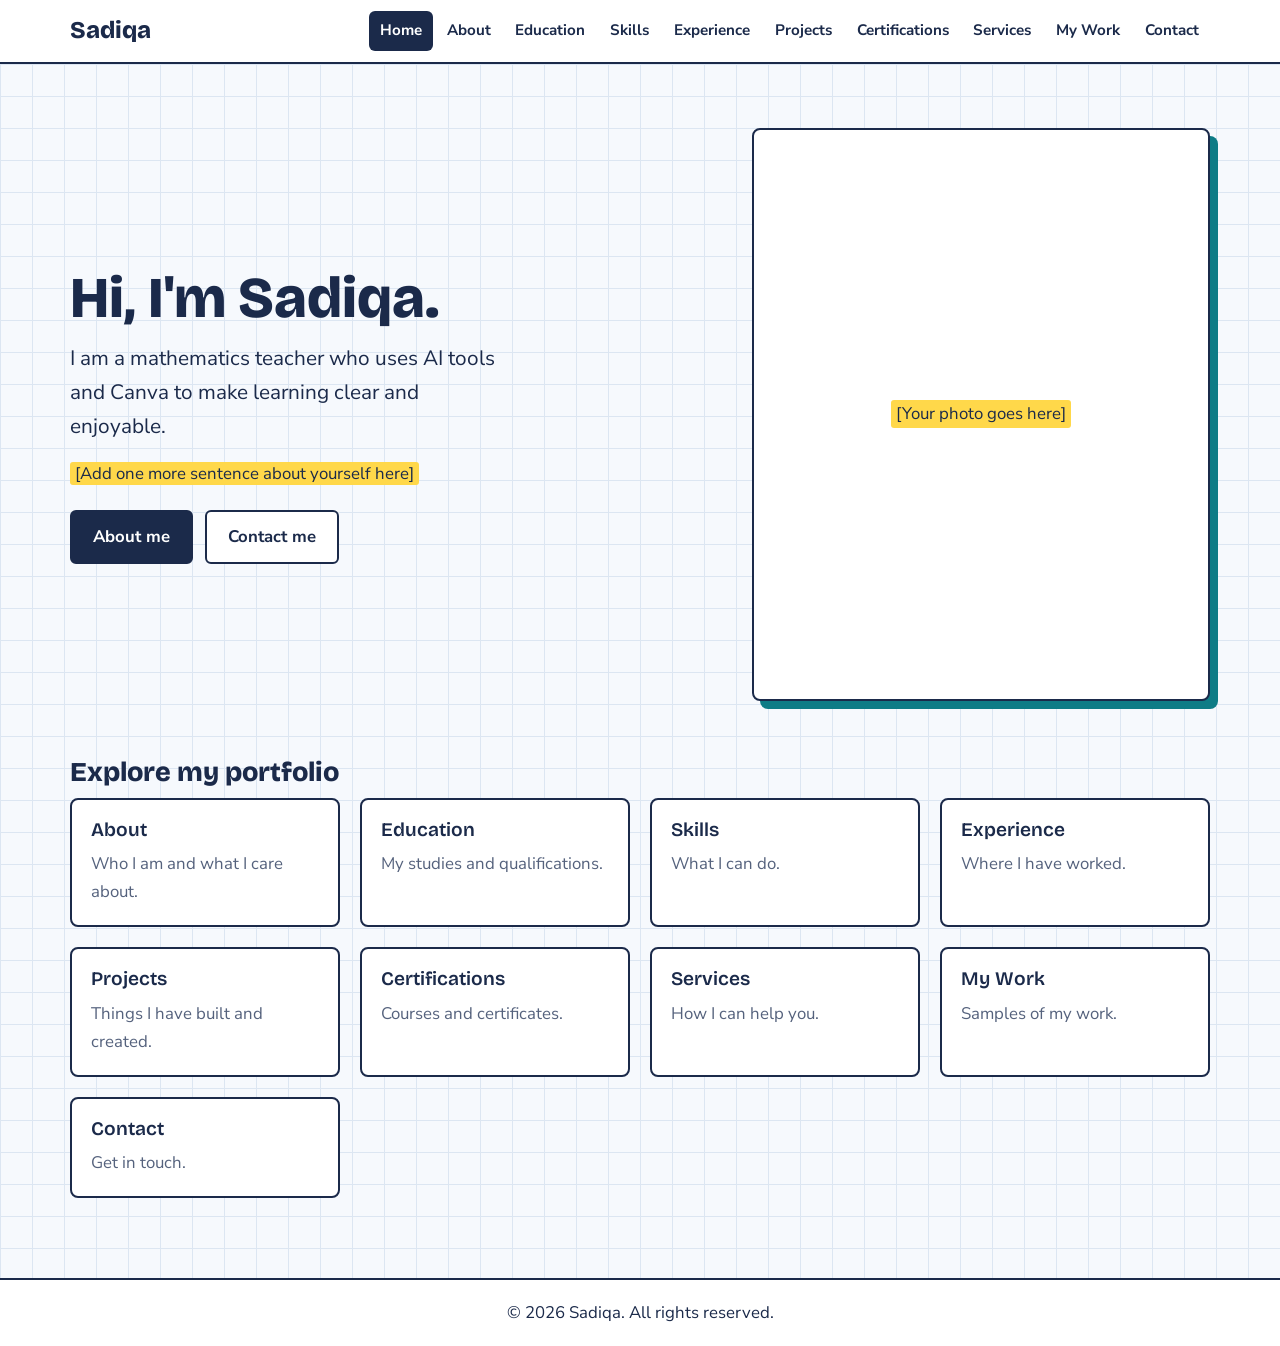
<file: index.html>
<!DOCTYPE html>
<html lang="en">
<head>
  <meta charset="UTF-8">
  <meta name="viewport" content="width=device-width, initial-scale=1">
  <title>Home | Sadiqa</title>
  <link rel="preconnect" href="https://fonts.googleapis.com">
  <link rel="preconnect" href="https://fonts.gstatic.com" crossorigin>
  <link href="https://fonts.googleapis.com/css2?family=Bricolage+Grotesque:wght@600;800&family=Nunito+Sans:wght@400;600;700&display=swap" rel="stylesheet">
  <link rel="stylesheet" href="style.css">
</head>
<body>
  <header class="site-header">
    <div class="bar">
      <a class="logo" href="index.html">Sadiqa</a>
      <button class="menu-btn" id="menuBtn" aria-label="Open menu" aria-expanded="false">Menu</button>
      <nav id="nav" aria-label="Main">
        <a href="index.html">Home</a>
        <a href="about.html">About</a>
        <a href="education.html">Education</a>
        <a href="skills.html">Skills</a>
        <a href="experience.html">Experience</a>
        <a href="projects.html">Projects</a>
        <a href="certifications.html">Certifications</a>
        <a href="services.html">Services</a>
        <a href="portfolio.html">My Work</a>
        <a href="contact.html">Contact</a>
      </nav>
    </div>
  </header>

  <main>
    <section class="hero">
      <div class="hero-text">
        <h1>Hi, I'm Sadiqa.</h1>
        <p class="lead">I am a mathematics teacher who uses AI tools and Canva to make learning clear and enjoyable.</p>
        <p><span class="ph">[Add one more sentence about yourself here]</span></p>
        <div class="btns">
          <a class="btn primary" href="about.html">About me</a>
          <a class="btn" href="contact.html">Contact me</a>
        </div>
      </div>
      <div class="photo-frame" id="photo">
        <!-- To add your photo: put it in the images folder as profile.jpg, then replace this div's text with:
             <img src="images/profile.jpg" alt="Sadiqa"> -->
        <span class="ph">[Your photo goes here]</span>
      </div>
    </section>
    <section class="block">
      <h2>Explore my portfolio</h2>
      <div class="grid">
      <a class="link-card" href="about.html"><h3>About</h3><p>Who I am and what I care about.</p></a>
      <a class="link-card" href="education.html"><h3>Education</h3><p>My studies and qualifications.</p></a>
      <a class="link-card" href="skills.html"><h3>Skills</h3><p>What I can do.</p></a>
      <a class="link-card" href="experience.html"><h3>Experience</h3><p>Where I have worked.</p></a>
      <a class="link-card" href="projects.html"><h3>Projects</h3><p>Things I have built and created.</p></a>
      <a class="link-card" href="certifications.html"><h3>Certifications</h3><p>Courses and certificates.</p></a>
      <a class="link-card" href="services.html"><h3>Services</h3><p>How I can help you.</p></a>
      <a class="link-card" href="portfolio.html"><h3>My Work</h3><p>Samples of my work.</p></a>
      <a class="link-card" href="contact.html"><h3>Contact</h3><p>Get in touch.</p></a>
      </div>
    </section>
  </main>

  <footer class="site-footer">
    <p>&copy; <span id="year"></span> Sadiqa. All rights reserved.</p>
  </footer>
  <script src="script.js"></script>
</body>
</html>
</file>
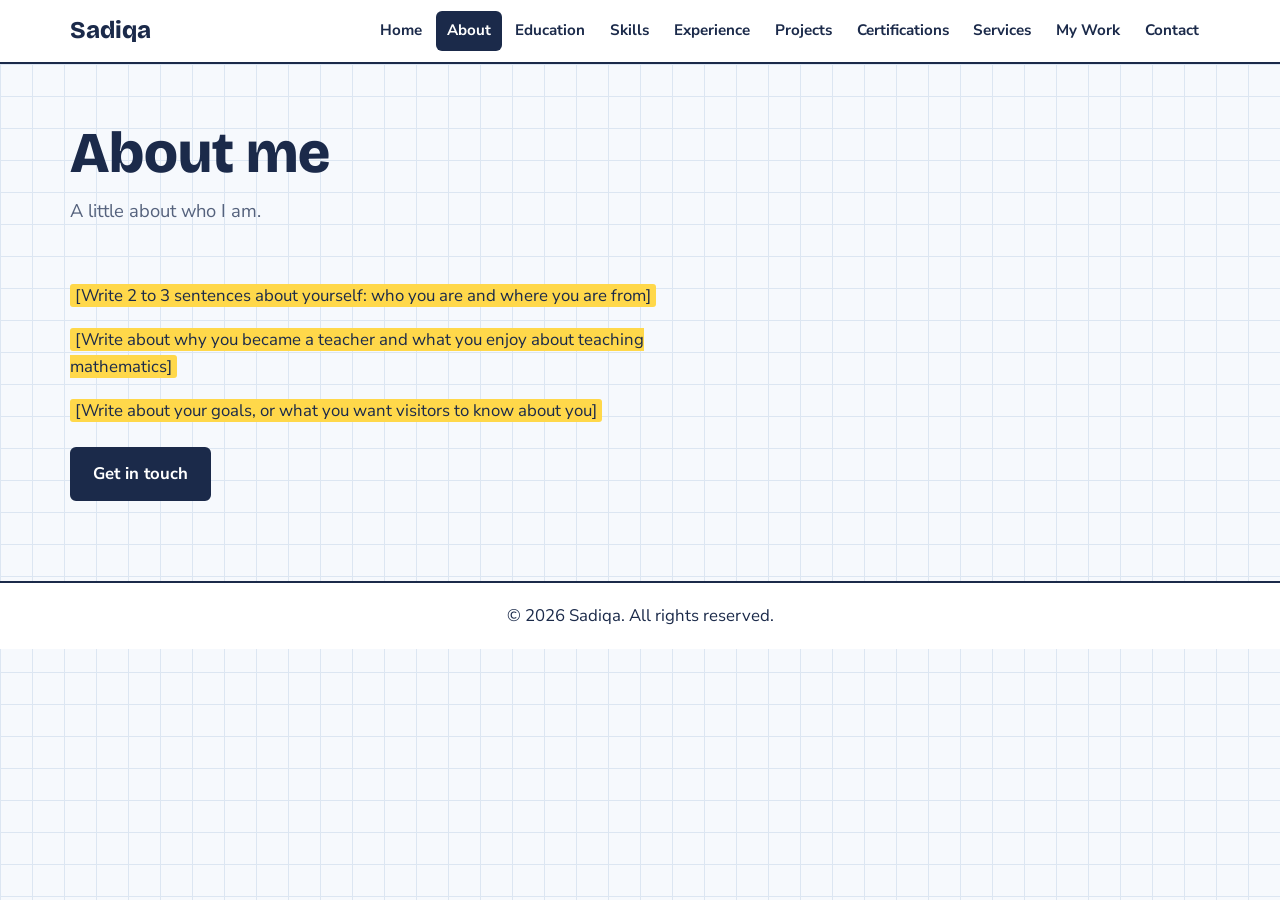
<file: about.html>
<!DOCTYPE html>
<html lang="en">
<head>
  <meta charset="UTF-8">
  <meta name="viewport" content="width=device-width, initial-scale=1">
  <title>About me | Sadiqa</title>
  <link rel="preconnect" href="https://fonts.googleapis.com">
  <link rel="preconnect" href="https://fonts.gstatic.com" crossorigin>
  <link href="https://fonts.googleapis.com/css2?family=Bricolage+Grotesque:wght@600;800&family=Nunito+Sans:wght@400;600;700&display=swap" rel="stylesheet">
  <link rel="stylesheet" href="style.css">
</head>
<body>
  <header class="site-header">
    <div class="bar">
      <a class="logo" href="index.html">Sadiqa</a>
      <button class="menu-btn" id="menuBtn" aria-label="Open menu" aria-expanded="false">Menu</button>
      <nav id="nav" aria-label="Main">
        <a href="index.html">Home</a>
        <a href="about.html">About</a>
        <a href="education.html">Education</a>
        <a href="skills.html">Skills</a>
        <a href="experience.html">Experience</a>
        <a href="projects.html">Projects</a>
        <a href="certifications.html">Certifications</a>
        <a href="services.html">Services</a>
        <a href="portfolio.html">My Work</a>
        <a href="contact.html">Contact</a>
      </nav>
    </div>
  </header>

  <main>
    <section class="page-head">
      <h1>About me</h1>
      <p>A little about who I am.</p>
    </section>
    <section class="block narrow">
      <p><span class="ph">[Write 2 to 3 sentences about yourself: who you are and where you are from]</span></p>
      <p><span class="ph">[Write about why you became a teacher and what you enjoy about teaching mathematics]</span></p>
      <p><span class="ph">[Write about your goals, or what you want visitors to know about you]</span></p>
      <div class="btns"><a class="btn primary" href="contact.html">Get in touch</a></div>
    </section>
  </main>

  <footer class="site-footer">
    <p>&copy; <span id="year"></span> Sadiqa. All rights reserved.</p>
  </footer>
  <script src="script.js"></script>
</body>
</html>
</file>
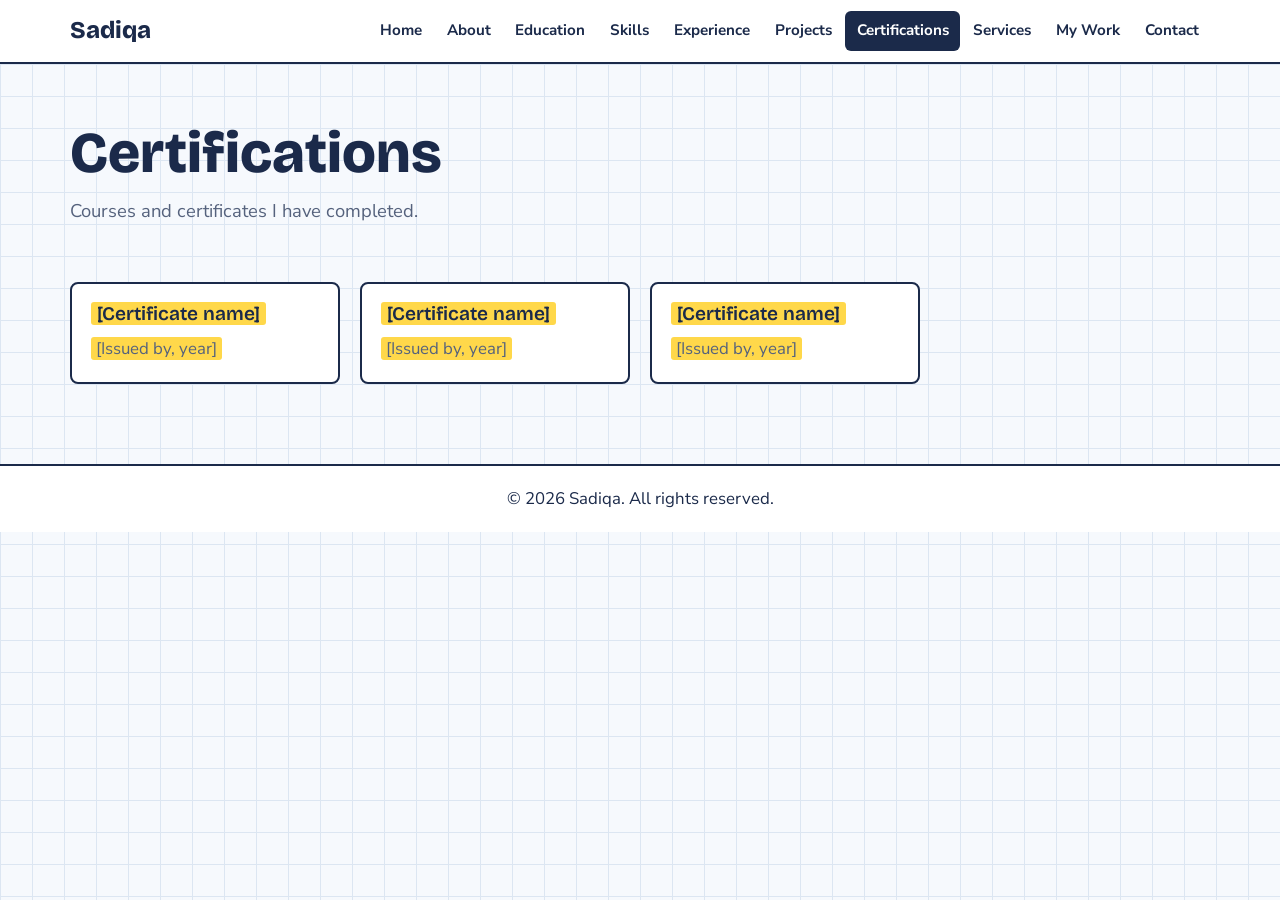
<file: certifications.html>
<!DOCTYPE html>
<html lang="en">
<head>
  <meta charset="UTF-8">
  <meta name="viewport" content="width=device-width, initial-scale=1">
  <title>Certifications | Sadiqa</title>
  <link rel="preconnect" href="https://fonts.googleapis.com">
  <link rel="preconnect" href="https://fonts.gstatic.com" crossorigin>
  <link href="https://fonts.googleapis.com/css2?family=Bricolage+Grotesque:wght@600;800&family=Nunito+Sans:wght@400;600;700&display=swap" rel="stylesheet">
  <link rel="stylesheet" href="style.css">
</head>
<body>
  <header class="site-header">
    <div class="bar">
      <a class="logo" href="index.html">Sadiqa</a>
      <button class="menu-btn" id="menuBtn" aria-label="Open menu" aria-expanded="false">Menu</button>
      <nav id="nav" aria-label="Main">
        <a href="index.html">Home</a>
        <a href="about.html">About</a>
        <a href="education.html">Education</a>
        <a href="skills.html">Skills</a>
        <a href="experience.html">Experience</a>
        <a href="projects.html">Projects</a>
        <a href="certifications.html">Certifications</a>
        <a href="services.html">Services</a>
        <a href="portfolio.html">My Work</a>
        <a href="contact.html">Contact</a>
      </nav>
    </div>
  </header>

  <main>
    <section class="page-head">
      <h1>Certifications</h1>
      <p>Courses and certificates I have completed.</p>
    </section>
    <section class="block">
      <div class="grid">
      <article class="card">
        <h3><span class="ph">[Certificate name]</span></h3>
        <p><span class="ph">[Issued by, year]</span></p>
      </article>
      <article class="card">
        <h3><span class="ph">[Certificate name]</span></h3>
        <p><span class="ph">[Issued by, year]</span></p>
      </article>
      <article class="card">
        <h3><span class="ph">[Certificate name]</span></h3>
        <p><span class="ph">[Issued by, year]</span></p>
      </article>
      </div>
    </section>
  </main>

  <footer class="site-footer">
    <p>&copy; <span id="year"></span> Sadiqa. All rights reserved.</p>
  </footer>
  <script src="script.js"></script>
</body>
</html>
</file>
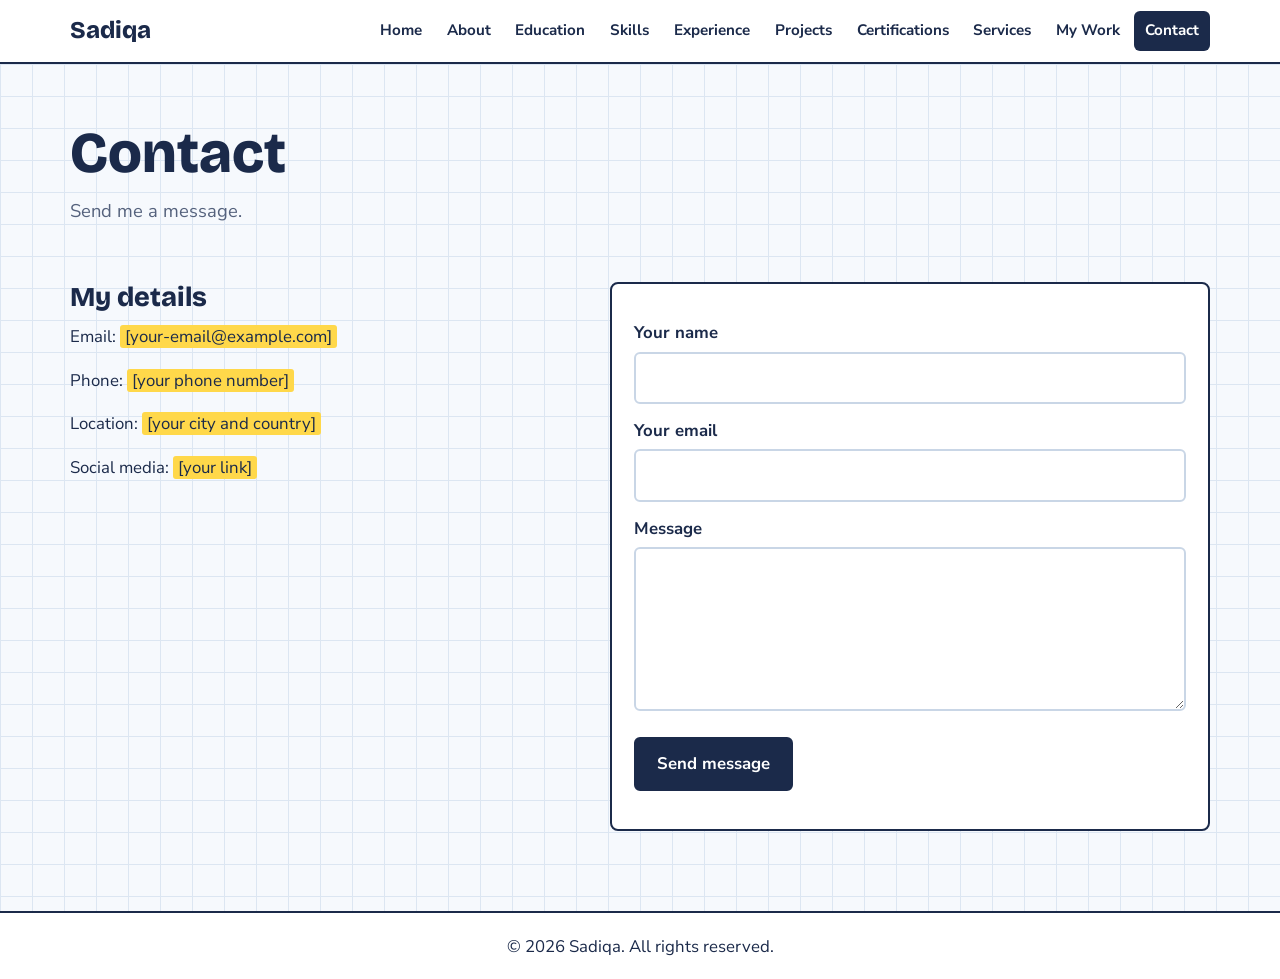
<file: contact.html>
<!DOCTYPE html>
<html lang="en">
<head>
  <meta charset="UTF-8">
  <meta name="viewport" content="width=device-width, initial-scale=1">
  <title>Contact | Sadiqa</title>
  <link rel="preconnect" href="https://fonts.googleapis.com">
  <link rel="preconnect" href="https://fonts.gstatic.com" crossorigin>
  <link href="https://fonts.googleapis.com/css2?family=Bricolage+Grotesque:wght@600;800&family=Nunito+Sans:wght@400;600;700&display=swap" rel="stylesheet">
  <link rel="stylesheet" href="style.css">
</head>
<body>
  <header class="site-header">
    <div class="bar">
      <a class="logo" href="index.html">Sadiqa</a>
      <button class="menu-btn" id="menuBtn" aria-label="Open menu" aria-expanded="false">Menu</button>
      <nav id="nav" aria-label="Main">
        <a href="index.html">Home</a>
        <a href="about.html">About</a>
        <a href="education.html">Education</a>
        <a href="skills.html">Skills</a>
        <a href="experience.html">Experience</a>
        <a href="projects.html">Projects</a>
        <a href="certifications.html">Certifications</a>
        <a href="services.html">Services</a>
        <a href="portfolio.html">My Work</a>
        <a href="contact.html">Contact</a>
      </nav>
    </div>
  </header>

  <main>
    <section class="page-head">
      <h1>Contact</h1>
      <p>Send me a message.</p>
    </section>
    <section class="block two-col">
      <div>
        <h2>My details</h2>
        <p>Email: <span class="ph">[your-email@example.com]</span></p>
        <p>Phone: <span class="ph">[your phone number]</span></p>
        <p>Location: <span class="ph">[your city and country]</span></p>
        <p>Social media: <span class="ph">[your link]</span></p>
      </div>
      <form id="contactForm">
        <label for="name">Your name</label>
        <input id="name" name="name" type="text" required>
        <label for="email">Your email</label>
        <input id="email" name="email" type="email" required>
        <label for="message">Message</label>
        <textarea id="message" name="message" rows="5" required></textarea>
        <button class="btn primary" type="submit">Send message</button>
        <p id="formNote" class="note"></p>
      </form>
    </section>
  </main>

  <footer class="site-footer">
    <p>&copy; <span id="year"></span> Sadiqa. All rights reserved.</p>
  </footer>
  <script src="script.js"></script>
</body>
</html>
</file>
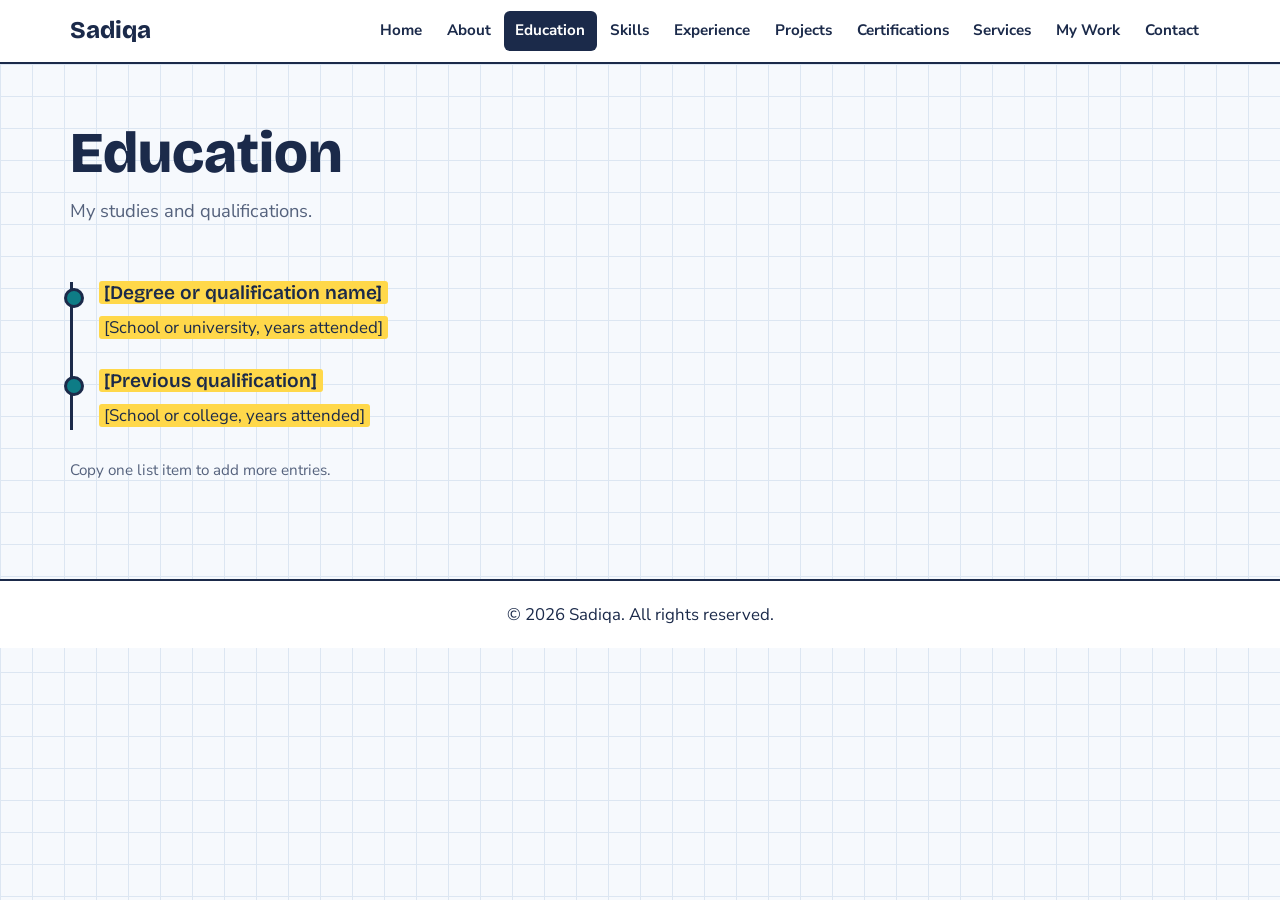
<file: education.html>
<!DOCTYPE html>
<html lang="en">
<head>
  <meta charset="UTF-8">
  <meta name="viewport" content="width=device-width, initial-scale=1">
  <title>Education | Sadiqa</title>
  <link rel="preconnect" href="https://fonts.googleapis.com">
  <link rel="preconnect" href="https://fonts.gstatic.com" crossorigin>
  <link href="https://fonts.googleapis.com/css2?family=Bricolage+Grotesque:wght@600;800&family=Nunito+Sans:wght@400;600;700&display=swap" rel="stylesheet">
  <link rel="stylesheet" href="style.css">
</head>
<body>
  <header class="site-header">
    <div class="bar">
      <a class="logo" href="index.html">Sadiqa</a>
      <button class="menu-btn" id="menuBtn" aria-label="Open menu" aria-expanded="false">Menu</button>
      <nav id="nav" aria-label="Main">
        <a href="index.html">Home</a>
        <a href="about.html">About</a>
        <a href="education.html">Education</a>
        <a href="skills.html">Skills</a>
        <a href="experience.html">Experience</a>
        <a href="projects.html">Projects</a>
        <a href="certifications.html">Certifications</a>
        <a href="services.html">Services</a>
        <a href="portfolio.html">My Work</a>
        <a href="contact.html">Contact</a>
      </nav>
    </div>
  </header>

  <main>
    <section class="page-head">
      <h1>Education</h1>
      <p>My studies and qualifications.</p>
    </section>
    <section class="block narrow">
      <ol class="timeline">
      <li><h3><span class="ph">[Degree or qualification name]</span></h3><p><span class="ph">[School or university, years attended]</span></p></li>
      <li><h3><span class="ph">[Previous qualification]</span></h3><p><span class="ph">[School or college, years attended]</span></p></li>
      </ol>
      <p class="note">Copy one list item to add more entries.</p>
    </section>
  </main>

  <footer class="site-footer">
    <p>&copy; <span id="year"></span> Sadiqa. All rights reserved.</p>
  </footer>
  <script src="script.js"></script>
</body>
</html>
</file>
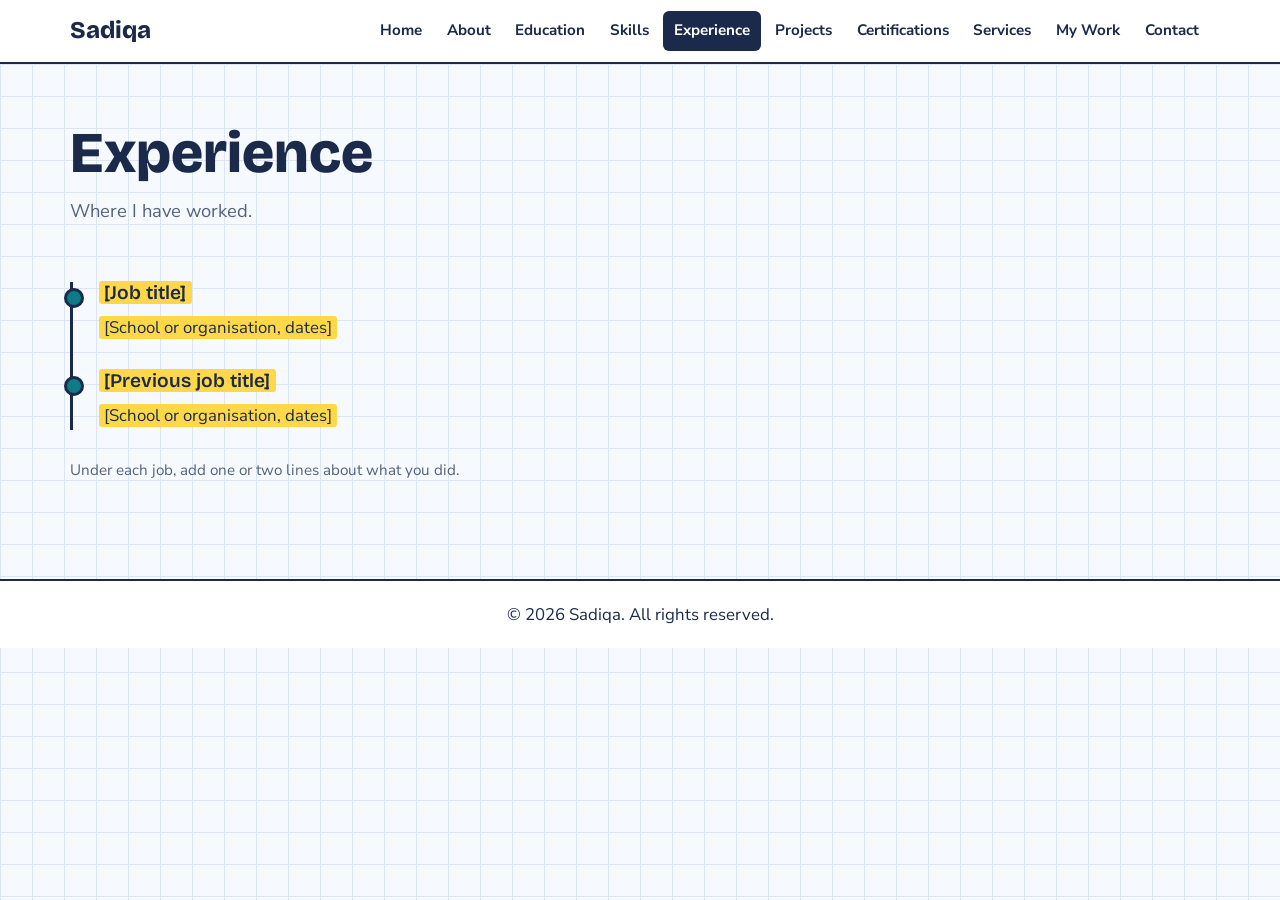
<file: experience.html>
<!DOCTYPE html>
<html lang="en">
<head>
  <meta charset="UTF-8">
  <meta name="viewport" content="width=device-width, initial-scale=1">
  <title>Experience | Sadiqa</title>
  <link rel="preconnect" href="https://fonts.googleapis.com">
  <link rel="preconnect" href="https://fonts.gstatic.com" crossorigin>
  <link href="https://fonts.googleapis.com/css2?family=Bricolage+Grotesque:wght@600;800&family=Nunito+Sans:wght@400;600;700&display=swap" rel="stylesheet">
  <link rel="stylesheet" href="style.css">
</head>
<body>
  <header class="site-header">
    <div class="bar">
      <a class="logo" href="index.html">Sadiqa</a>
      <button class="menu-btn" id="menuBtn" aria-label="Open menu" aria-expanded="false">Menu</button>
      <nav id="nav" aria-label="Main">
        <a href="index.html">Home</a>
        <a href="about.html">About</a>
        <a href="education.html">Education</a>
        <a href="skills.html">Skills</a>
        <a href="experience.html">Experience</a>
        <a href="projects.html">Projects</a>
        <a href="certifications.html">Certifications</a>
        <a href="services.html">Services</a>
        <a href="portfolio.html">My Work</a>
        <a href="contact.html">Contact</a>
      </nav>
    </div>
  </header>

  <main>
    <section class="page-head">
      <h1>Experience</h1>
      <p>Where I have worked.</p>
    </section>
    <section class="block narrow">
      <ol class="timeline">
      <li><h3><span class="ph">[Job title]</span></h3><p><span class="ph">[School or organisation, dates]</span></p></li>
      <li><h3><span class="ph">[Previous job title]</span></h3><p><span class="ph">[School or organisation, dates]</span></p></li>
      </ol>
      <p class="note">Under each job, add one or two lines about what you did.</p>
    </section>
  </main>

  <footer class="site-footer">
    <p>&copy; <span id="year"></span> Sadiqa. All rights reserved.</p>
  </footer>
  <script src="script.js"></script>
</body>
</html>
</file>
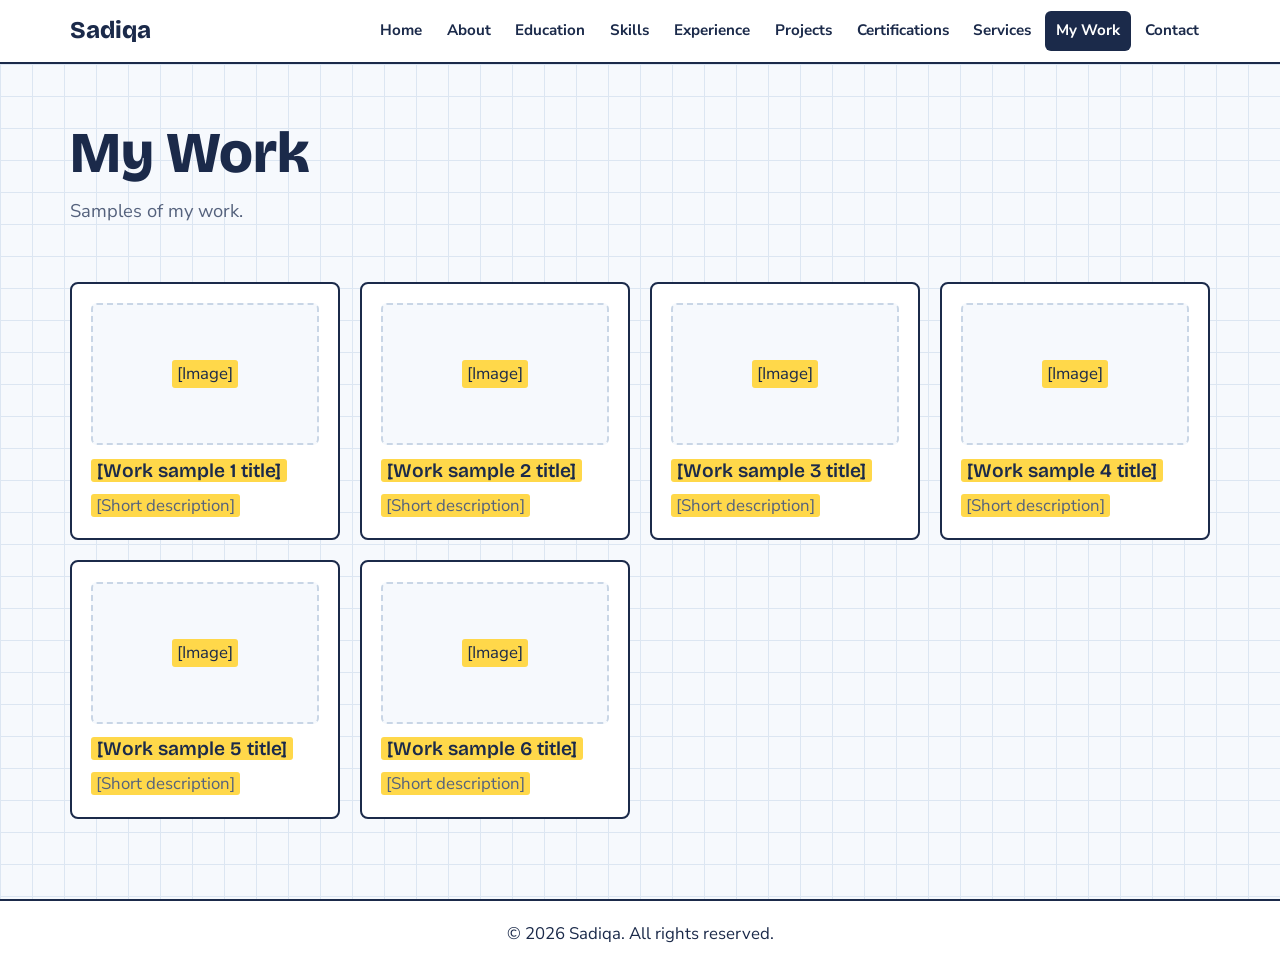
<file: portfolio.html>
<!DOCTYPE html>
<html lang="en">
<head>
  <meta charset="UTF-8">
  <meta name="viewport" content="width=device-width, initial-scale=1">
  <title>My Work | Sadiqa</title>
  <link rel="preconnect" href="https://fonts.googleapis.com">
  <link rel="preconnect" href="https://fonts.gstatic.com" crossorigin>
  <link href="https://fonts.googleapis.com/css2?family=Bricolage+Grotesque:wght@600;800&family=Nunito+Sans:wght@400;600;700&display=swap" rel="stylesheet">
  <link rel="stylesheet" href="style.css">
</head>
<body>
  <header class="site-header">
    <div class="bar">
      <a class="logo" href="index.html">Sadiqa</a>
      <button class="menu-btn" id="menuBtn" aria-label="Open menu" aria-expanded="false">Menu</button>
      <nav id="nav" aria-label="Main">
        <a href="index.html">Home</a>
        <a href="about.html">About</a>
        <a href="education.html">Education</a>
        <a href="skills.html">Skills</a>
        <a href="experience.html">Experience</a>
        <a href="projects.html">Projects</a>
        <a href="certifications.html">Certifications</a>
        <a href="services.html">Services</a>
        <a href="portfolio.html">My Work</a>
        <a href="contact.html">Contact</a>
      </nav>
    </div>
  </header>

  <main>
    <section class="page-head">
      <h1>My Work</h1>
      <p>Samples of my work.</p>
    </section>
    <section class="block">
      <div class="grid">
      <article class="card">
        <div class="thumb"><span class="ph">[Image]</span></div>
        <h3><span class="ph">[Work sample 1 title]</span></h3>
        <p><span class="ph">[Short description]</span></p>
      </article>
      <article class="card">
        <div class="thumb"><span class="ph">[Image]</span></div>
        <h3><span class="ph">[Work sample 2 title]</span></h3>
        <p><span class="ph">[Short description]</span></p>
      </article>
      <article class="card">
        <div class="thumb"><span class="ph">[Image]</span></div>
        <h3><span class="ph">[Work sample 3 title]</span></h3>
        <p><span class="ph">[Short description]</span></p>
      </article>
      <article class="card">
        <div class="thumb"><span class="ph">[Image]</span></div>
        <h3><span class="ph">[Work sample 4 title]</span></h3>
        <p><span class="ph">[Short description]</span></p>
      </article>
      <article class="card">
        <div class="thumb"><span class="ph">[Image]</span></div>
        <h3><span class="ph">[Work sample 5 title]</span></h3>
        <p><span class="ph">[Short description]</span></p>
      </article>
      <article class="card">
        <div class="thumb"><span class="ph">[Image]</span></div>
        <h3><span class="ph">[Work sample 6 title]</span></h3>
        <p><span class="ph">[Short description]</span></p>
      </article>
      </div>
    </section>
  </main>

  <footer class="site-footer">
    <p>&copy; <span id="year"></span> Sadiqa. All rights reserved.</p>
  </footer>
  <script src="script.js"></script>
</body>
</html>
</file>
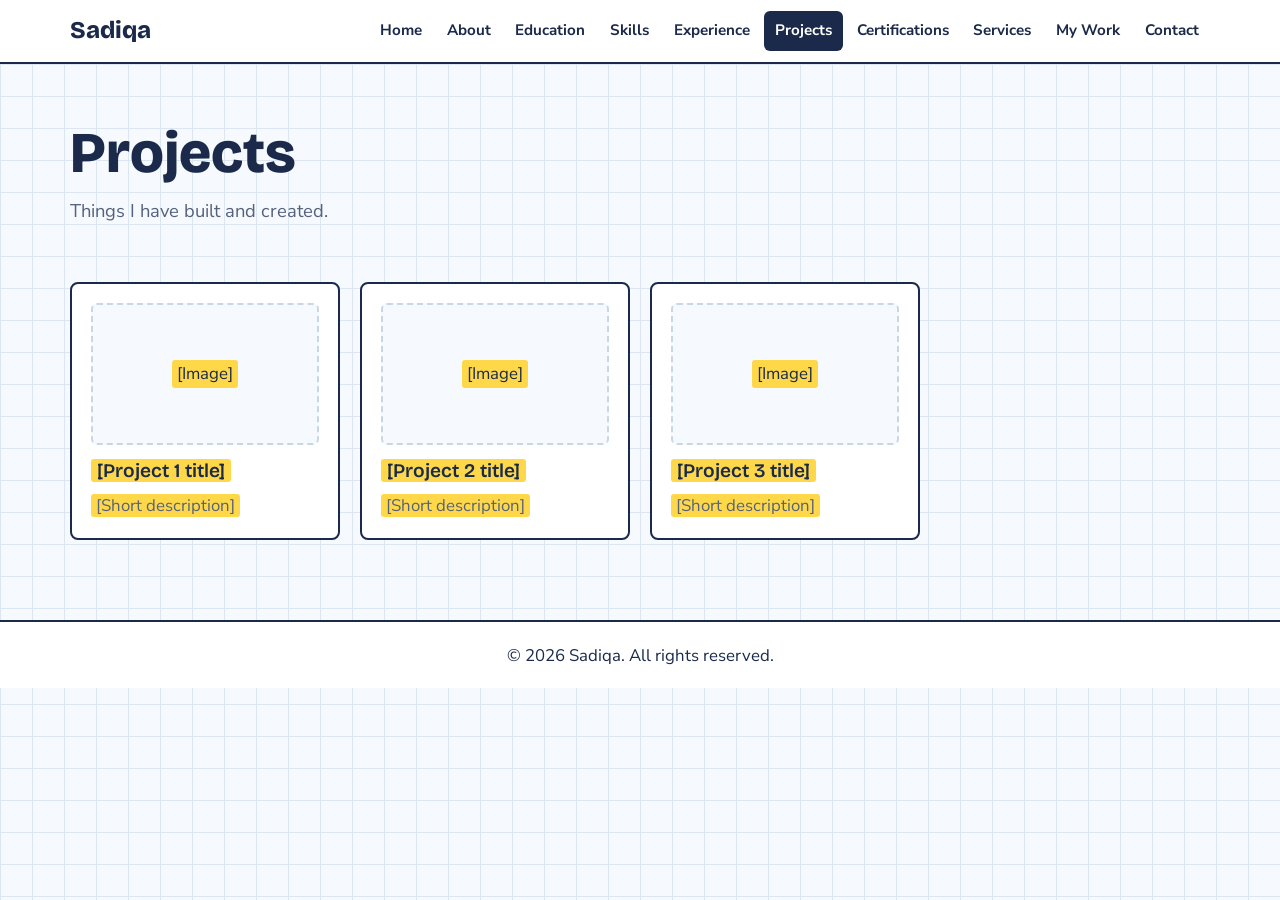
<file: projects.html>
<!DOCTYPE html>
<html lang="en">
<head>
  <meta charset="UTF-8">
  <meta name="viewport" content="width=device-width, initial-scale=1">
  <title>Projects | Sadiqa</title>
  <link rel="preconnect" href="https://fonts.googleapis.com">
  <link rel="preconnect" href="https://fonts.gstatic.com" crossorigin>
  <link href="https://fonts.googleapis.com/css2?family=Bricolage+Grotesque:wght@600;800&family=Nunito+Sans:wght@400;600;700&display=swap" rel="stylesheet">
  <link rel="stylesheet" href="style.css">
</head>
<body>
  <header class="site-header">
    <div class="bar">
      <a class="logo" href="index.html">Sadiqa</a>
      <button class="menu-btn" id="menuBtn" aria-label="Open menu" aria-expanded="false">Menu</button>
      <nav id="nav" aria-label="Main">
        <a href="index.html">Home</a>
        <a href="about.html">About</a>
        <a href="education.html">Education</a>
        <a href="skills.html">Skills</a>
        <a href="experience.html">Experience</a>
        <a href="projects.html">Projects</a>
        <a href="certifications.html">Certifications</a>
        <a href="services.html">Services</a>
        <a href="portfolio.html">My Work</a>
        <a href="contact.html">Contact</a>
      </nav>
    </div>
  </header>

  <main>
    <section class="page-head">
      <h1>Projects</h1>
      <p>Things I have built and created.</p>
    </section>
    <section class="block">
      <div class="grid">
      <article class="card">
        <div class="thumb"><span class="ph">[Image]</span></div>
        <h3><span class="ph">[Project 1 title]</span></h3>
        <p><span class="ph">[Short description]</span></p>
      </article>
      <article class="card">
        <div class="thumb"><span class="ph">[Image]</span></div>
        <h3><span class="ph">[Project 2 title]</span></h3>
        <p><span class="ph">[Short description]</span></p>
      </article>
      <article class="card">
        <div class="thumb"><span class="ph">[Image]</span></div>
        <h3><span class="ph">[Project 3 title]</span></h3>
        <p><span class="ph">[Short description]</span></p>
      </article>
      </div>
    </section>
  </main>

  <footer class="site-footer">
    <p>&copy; <span id="year"></span> Sadiqa. All rights reserved.</p>
  </footer>
  <script src="script.js"></script>
</body>
</html>
</file>
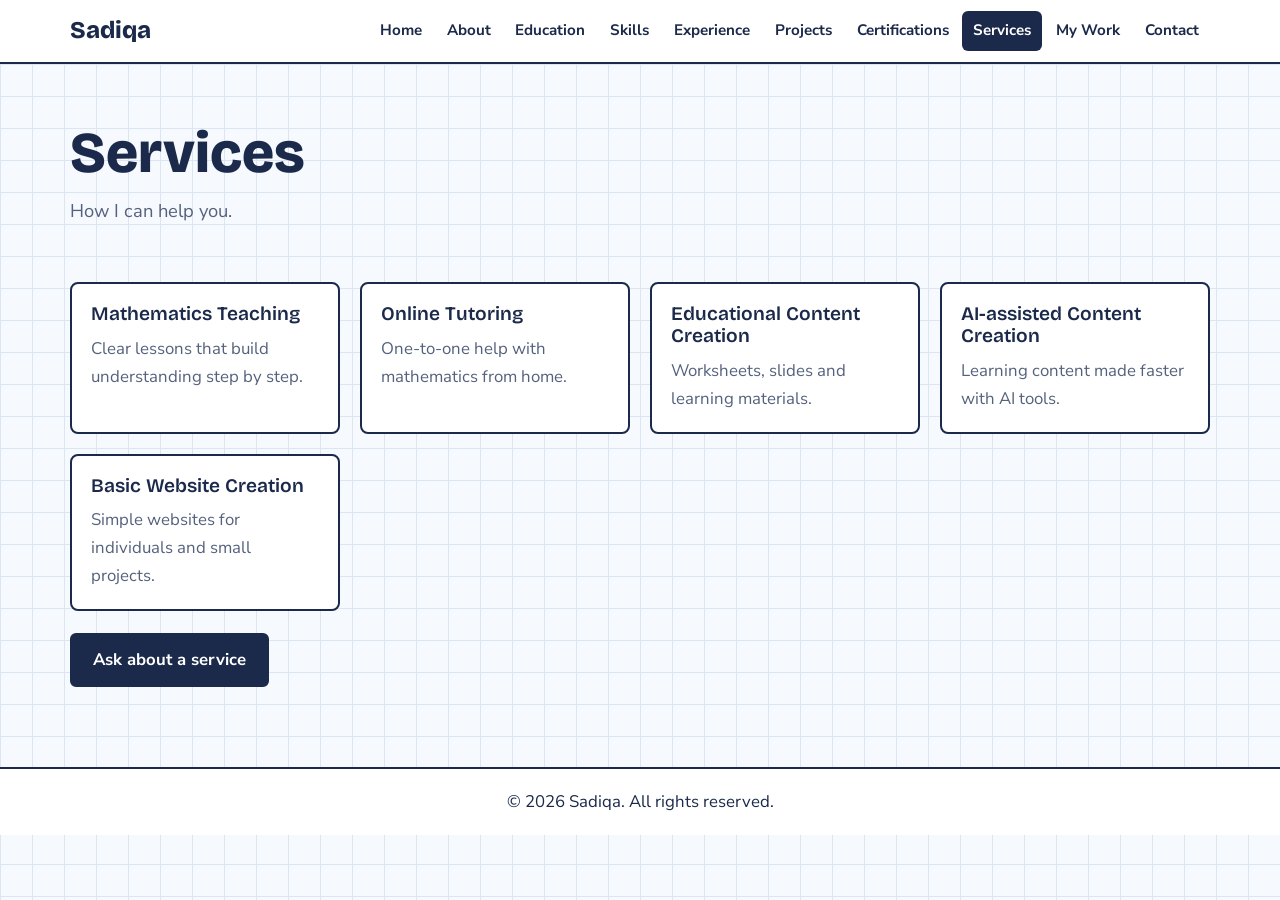
<file: services.html>
<!DOCTYPE html>
<html lang="en">
<head>
  <meta charset="UTF-8">
  <meta name="viewport" content="width=device-width, initial-scale=1">
  <title>Services | Sadiqa</title>
  <link rel="preconnect" href="https://fonts.googleapis.com">
  <link rel="preconnect" href="https://fonts.gstatic.com" crossorigin>
  <link href="https://fonts.googleapis.com/css2?family=Bricolage+Grotesque:wght@600;800&family=Nunito+Sans:wght@400;600;700&display=swap" rel="stylesheet">
  <link rel="stylesheet" href="style.css">
</head>
<body>
  <header class="site-header">
    <div class="bar">
      <a class="logo" href="index.html">Sadiqa</a>
      <button class="menu-btn" id="menuBtn" aria-label="Open menu" aria-expanded="false">Menu</button>
      <nav id="nav" aria-label="Main">
        <a href="index.html">Home</a>
        <a href="about.html">About</a>
        <a href="education.html">Education</a>
        <a href="skills.html">Skills</a>
        <a href="experience.html">Experience</a>
        <a href="projects.html">Projects</a>
        <a href="certifications.html">Certifications</a>
        <a href="services.html">Services</a>
        <a href="portfolio.html">My Work</a>
        <a href="contact.html">Contact</a>
      </nav>
    </div>
  </header>

  <main>
    <section class="page-head">
      <h1>Services</h1>
      <p>How I can help you.</p>
    </section>
    <section class="block">
      <div class="grid">
      <article class="card"><h3>Mathematics Teaching</h3><p>Clear lessons that build understanding step by step.</p></article>
      <article class="card"><h3>Online Tutoring</h3><p>One-to-one help with mathematics from home.</p></article>
      <article class="card"><h3>Educational Content Creation</h3><p>Worksheets, slides and learning materials.</p></article>
      <article class="card"><h3>AI-assisted Content Creation</h3><p>Learning content made faster with AI tools.</p></article>
      <article class="card"><h3>Basic Website Creation</h3><p>Simple websites for individuals and small projects.</p></article>
      </div>
      <div class="btns"><a class="btn primary" href="contact.html">Ask about a service</a></div>
    </section>
  </main>

  <footer class="site-footer">
    <p>&copy; <span id="year"></span> Sadiqa. All rights reserved.</p>
  </footer>
  <script src="script.js"></script>
</body>
</html>
</file>
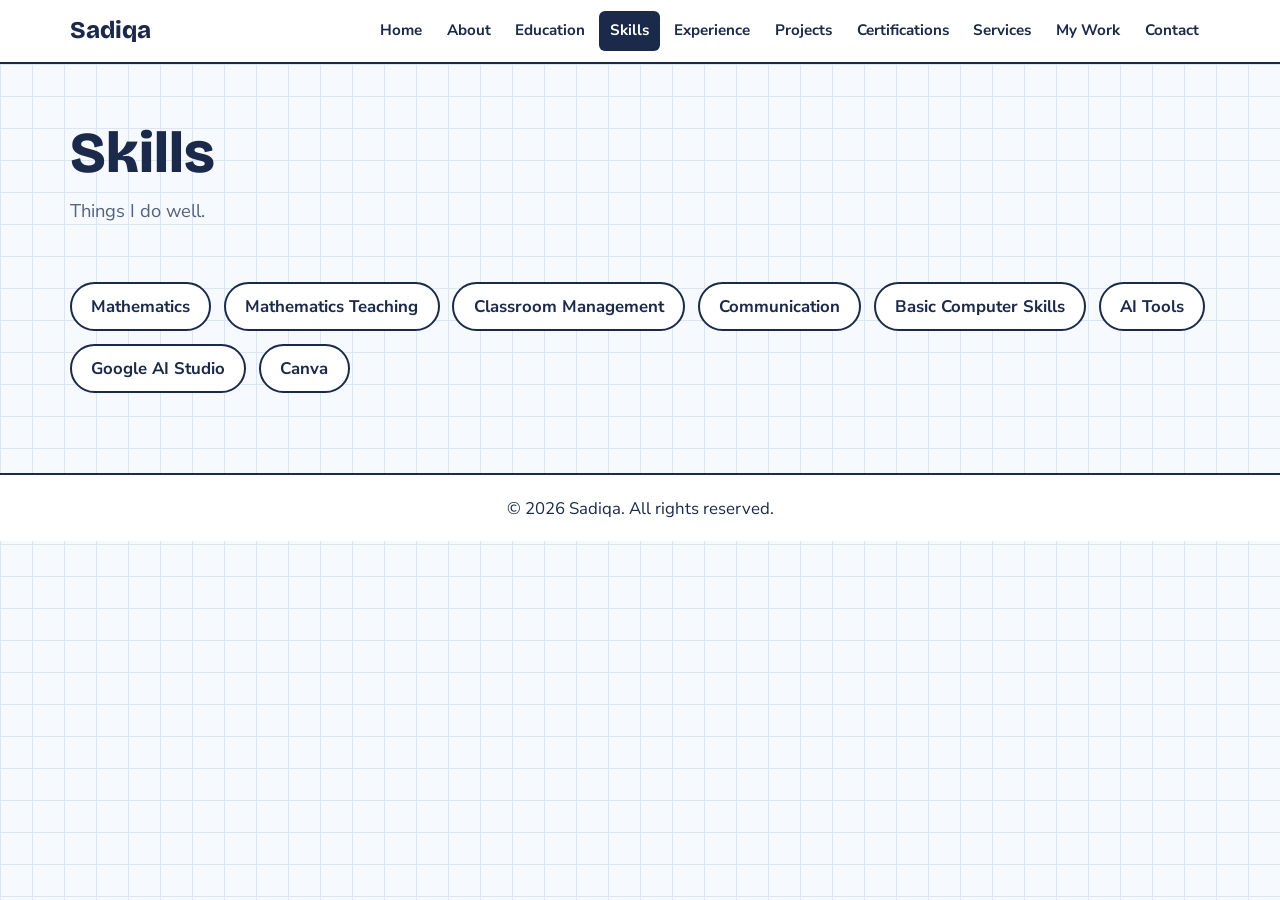
<file: skills.html>
<!DOCTYPE html>
<html lang="en">
<head>
  <meta charset="UTF-8">
  <meta name="viewport" content="width=device-width, initial-scale=1">
  <title>Skills | Sadiqa</title>
  <link rel="preconnect" href="https://fonts.googleapis.com">
  <link rel="preconnect" href="https://fonts.gstatic.com" crossorigin>
  <link href="https://fonts.googleapis.com/css2?family=Bricolage+Grotesque:wght@600;800&family=Nunito+Sans:wght@400;600;700&display=swap" rel="stylesheet">
  <link rel="stylesheet" href="style.css">
</head>
<body>
  <header class="site-header">
    <div class="bar">
      <a class="logo" href="index.html">Sadiqa</a>
      <button class="menu-btn" id="menuBtn" aria-label="Open menu" aria-expanded="false">Menu</button>
      <nav id="nav" aria-label="Main">
        <a href="index.html">Home</a>
        <a href="about.html">About</a>
        <a href="education.html">Education</a>
        <a href="skills.html">Skills</a>
        <a href="experience.html">Experience</a>
        <a href="projects.html">Projects</a>
        <a href="certifications.html">Certifications</a>
        <a href="services.html">Services</a>
        <a href="portfolio.html">My Work</a>
        <a href="contact.html">Contact</a>
      </nav>
    </div>
  </header>

  <main>
    <section class="page-head">
      <h1>Skills</h1>
      <p>Things I do well.</p>
    </section>
    <section class="block">
      <ul class="chips">
        <li>Mathematics</li>
        <li>Mathematics Teaching</li>
        <li>Classroom Management</li>
        <li>Communication</li>
        <li>Basic Computer Skills</li>
        <li>AI Tools</li>
        <li>Google AI Studio</li>
        <li>Canva</li>
      </ul>
    </section>
  </main>

  <footer class="site-footer">
    <p>&copy; <span id="year"></span> Sadiqa. All rights reserved.</p>
  </footer>
  <script src="script.js"></script>
</body>
</html>
</file>
<file: style.css>
/* ====== Colours: change these to restyle the whole site ====== */
:root {
  --ink: #1b2a4a;
  --muted: #55627d;
  --paper: #f6f9fd;
  --grid: #dce6f2;
  --line: #c9d6e6;
  --card: #ffffff;
  --accent: #0e7c86;
  --accent-dark: #0a5f67;
  --mark: #ffd84a;
}

* { box-sizing: border-box; }
html { scroll-behavior: smooth; }

/* Graph-paper background, like a maths notebook */
body {
  margin: 0;
  font-family: "Nunito Sans", system-ui, sans-serif;
  font-size: 1.05rem;
  line-height: 1.65;
  color: var(--ink);
  background-color: var(--paper);
  background-image:
    linear-gradient(var(--grid) 1px, transparent 1px),
    linear-gradient(90deg, var(--grid) 1px, transparent 1px);
  background-size: 32px 32px;
}

h1, h2, h3, .logo {
  font-family: "Bricolage Grotesque", "Trebuchet MS", sans-serif;
  line-height: 1.15;
  margin: 0 0 .6rem;
}
h1 { font-size: clamp(2.2rem, 5vw, 3.6rem); font-weight: 800; }
h2 { font-size: 1.7rem; font-weight: 800; }
h3 { font-size: 1.2rem; font-weight: 600; }
p { margin: 0 0 1rem; max-width: 65ch; }
a { color: var(--accent-dark); }

:focus-visible { outline: 3px solid var(--accent); outline-offset: 3px; }

/* ====== Header and navigation ====== */
.site-header {
  position: sticky; top: 0; z-index: 10;
  background: #fff;
  border-bottom: 2px solid var(--ink);
}
.bar {
  max-width: 1180px; margin: 0 auto; padding: .7rem 1.25rem;
  display: flex; align-items: center; justify-content: space-between; gap: 1rem;
}
.logo { font-size: 1.5rem; font-weight: 800; color: var(--ink); text-decoration: none; margin: 0; }
nav { display: flex; gap: .15rem; flex-wrap: wrap; }
nav a {
  padding: .45rem .7rem; border-radius: 6px;
  color: var(--ink); text-decoration: none; font-weight: 700; font-size: .95rem;
}
nav a:hover { background: var(--grid); }
nav a.active { background: var(--ink); color: #fff; }
.menu-btn {
  display: none; font: inherit; font-weight: 700;
  background: var(--ink); color: #fff; border: 0; border-radius: 6px; padding: .5rem .9rem; cursor: pointer;
}

/* ====== Layout ====== */
main { max-width: 1180px; margin: 0 auto; padding: 0 1.25rem 3rem; }
.page-head { padding: 3.5rem 0 1.5rem; }
.page-head p { color: var(--muted); font-size: 1.15rem; }
.block { padding: 1rem 0 2rem; }
.narrow { max-width: 760px; }
.grid { display: grid; grid-template-columns: repeat(auto-fill, minmax(250px, 1fr)); gap: 1.25rem; }

/* ====== Home hero ====== */
.hero {
  display: grid; grid-template-columns: 1.4fr 1fr; gap: 2.5rem; align-items: center;
  padding: 4rem 0 2.5rem;
}
.lead { font-size: 1.3rem; max-width: 36ch; }
.photo-frame {
  aspect-ratio: 4 / 5; background: #fff; border: 2px solid var(--ink); border-radius: 8px;
  box-shadow: 8px 8px 0 var(--accent);
  display: grid; place-items: center; text-align: center; padding: 1rem; overflow: hidden;
}
.photo-frame img { width: 100%; height: 100%; object-fit: cover; }

/* ====== Buttons ====== */
.btns { display: flex; gap: .8rem; flex-wrap: wrap; margin-top: 1.4rem; }
.btn {
  display: inline-block; font: inherit; font-weight: 700; cursor: pointer;
  padding: .7rem 1.3rem; border-radius: 6px; text-decoration: none;
  color: var(--ink); background: #fff; border: 2px solid var(--ink);
}
.btn:hover { background: var(--grid); }
.btn.primary { background: var(--ink); color: #fff; }
.btn.primary:hover { background: var(--accent-dark); border-color: var(--accent-dark); }

/* ====== Cards ====== */
.card, .link-card {
  background: var(--card); border: 2px solid var(--ink); border-radius: 8px; padding: 1.2rem;
}
.link-card { display: block; text-decoration: none; color: var(--ink); transition: transform .15s, box-shadow .15s; }
.link-card:hover { transform: translate(-3px, -3px); box-shadow: 5px 5px 0 var(--accent); }
.link-card p, .card p { color: var(--muted); margin: 0; }
.thumb {
  aspect-ratio: 16 / 10; background: var(--paper); border: 2px dashed var(--line); border-radius: 6px;
  display: grid; place-items: center; margin-bottom: .9rem;
}

/* ====== Skills ====== */
.chips { list-style: none; margin: 0; padding: 0; display: flex; flex-wrap: wrap; gap: .8rem; }
.chips li {
  background: #fff; border: 2px solid var(--ink); border-radius: 999px;
  padding: .55rem 1.2rem; font-weight: 700;
}

/* ====== Timeline (Education, Experience) ====== */
.timeline { list-style: none; margin: 0; padding: 0 0 0 1.6rem; border-left: 3px solid var(--ink); }
.timeline li { position: relative; margin-bottom: 1.8rem; }
.timeline li::before {
  content: ""; position: absolute; left: -2.15rem; top: .35rem;
  width: 14px; height: 14px; background: var(--accent); border: 3px solid var(--ink); border-radius: 50%;
}

/* ====== Contact ====== */
.two-col { display: grid; grid-template-columns: 1fr 1.2fr; gap: 2.5rem; }
form { background: #fff; border: 2px solid var(--ink); border-radius: 8px; padding: 1.4rem; }
label { display: block; font-weight: 700; margin: .8rem 0 .3rem; }
input, textarea {
  width: 100%; font: inherit; padding: .65rem .8rem; border: 2px solid var(--line); border-radius: 6px;
}
input:focus, textarea:focus { border-color: var(--accent); outline: none; }
form .btn { margin-top: 1.1rem; }

/* ====== Placeholders: highlighted so you can find what to replace ====== */
.ph { background: var(--mark); padding: 0 .3em; border-radius: 3px; }
.note { color: var(--muted); font-size: .95rem; }

.site-footer { border-top: 2px solid var(--ink); background: #fff; text-align: center; padding: 1.2rem; }
.site-footer p { margin: 0 auto; }

/* ====== Mobile and tablet ====== */
@media (max-width: 1100px) {
  .menu-btn { display: block; }
  nav {
    display: none; position: absolute; top: 100%; left: 0; right: 0;
    background: #fff; border-bottom: 2px solid var(--ink);
    flex-direction: column; padding: .5rem 1.25rem 1rem;
  }
  nav.open { display: flex; }
  nav a { padding: .8rem .6rem; }
}
@media (max-width: 760px) {
  .hero, .two-col { grid-template-columns: 1fr; }
  .hero { padding-top: 2.5rem; }
  .photo-frame { max-width: 320px; }
}
@media (prefers-reduced-motion: reduce) {
  html { scroll-behavior: auto; }
  .link-card { transition: none; }
}
</file>
